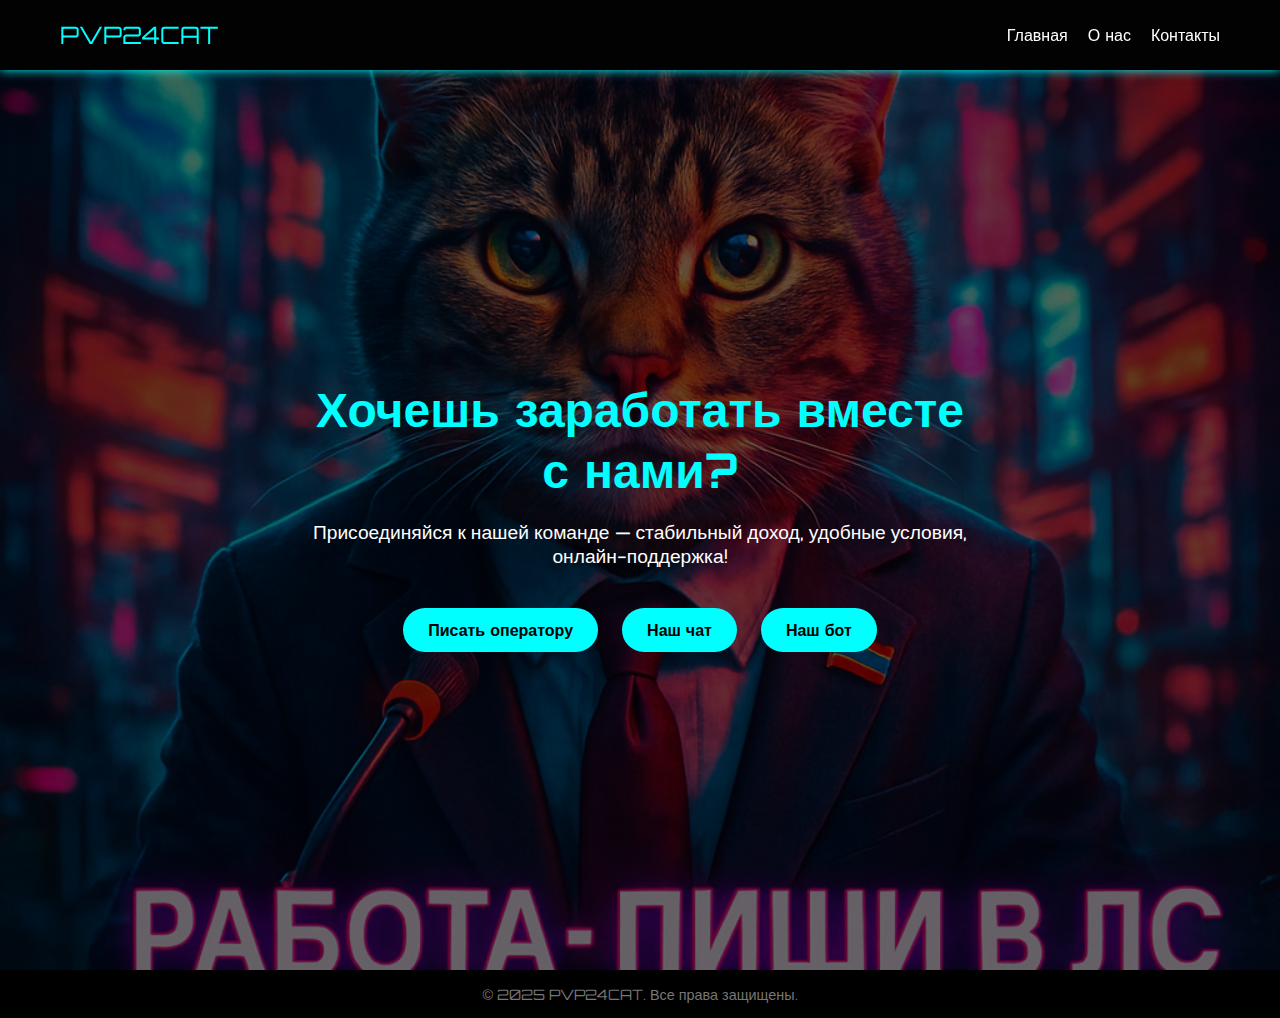
<file: index.html>
<!DOCTYPE html>
<html lang="ru">
<head>
  <meta charset="UTF-8" />
  <meta name="viewport" content="width=device-width, initial-scale=1.0" />
  <title>Cyber Cat</title>

  <link rel="stylesheet" href="style.css" />
  <link href="https://fonts.googleapis.com/css2?family=Orbitron:wght@500&display=swap" rel="stylesheet">
</head>
<body>
  <header>
    <div class="container">
      <div class="logo">
      
        <span>PVP24CAT</span>
      </div>
      <nav>
        <ul>
          <li><a href="#home">Главная</a></li>
          <li><a href="1html.html">О нас</a></li>
          <li><a href="#contact">Контакты</a></li>
        </ul>
      </nav>
    </div>
  </header>

  <section class="hero" id="home">
    <div class="overlay"></div>
    <div class="content">
      <h1>Хочешь заработать вместе с нами?</h1>
      <p>Присоединяйся к нашей команде — стабильный доход, удобные условия, онлайн-поддержка!</p>
      <div class="buttons">
        <a href="https://t.me/operator_cat24" target="_blank">Писать оператору</a>
        <a href="https://t.me/pvp24cat" target="_blank">Наш чат</a>
        <a href="https://t.me/pvp24_cat_bot" target="_blank">Наш бот</a>
      </div>
    </div>
  </section>

  <footer>
    <p>© 2025 PVP24CAT. Все права защищены.</p>
  </footer>
</body>
</html>
</file>
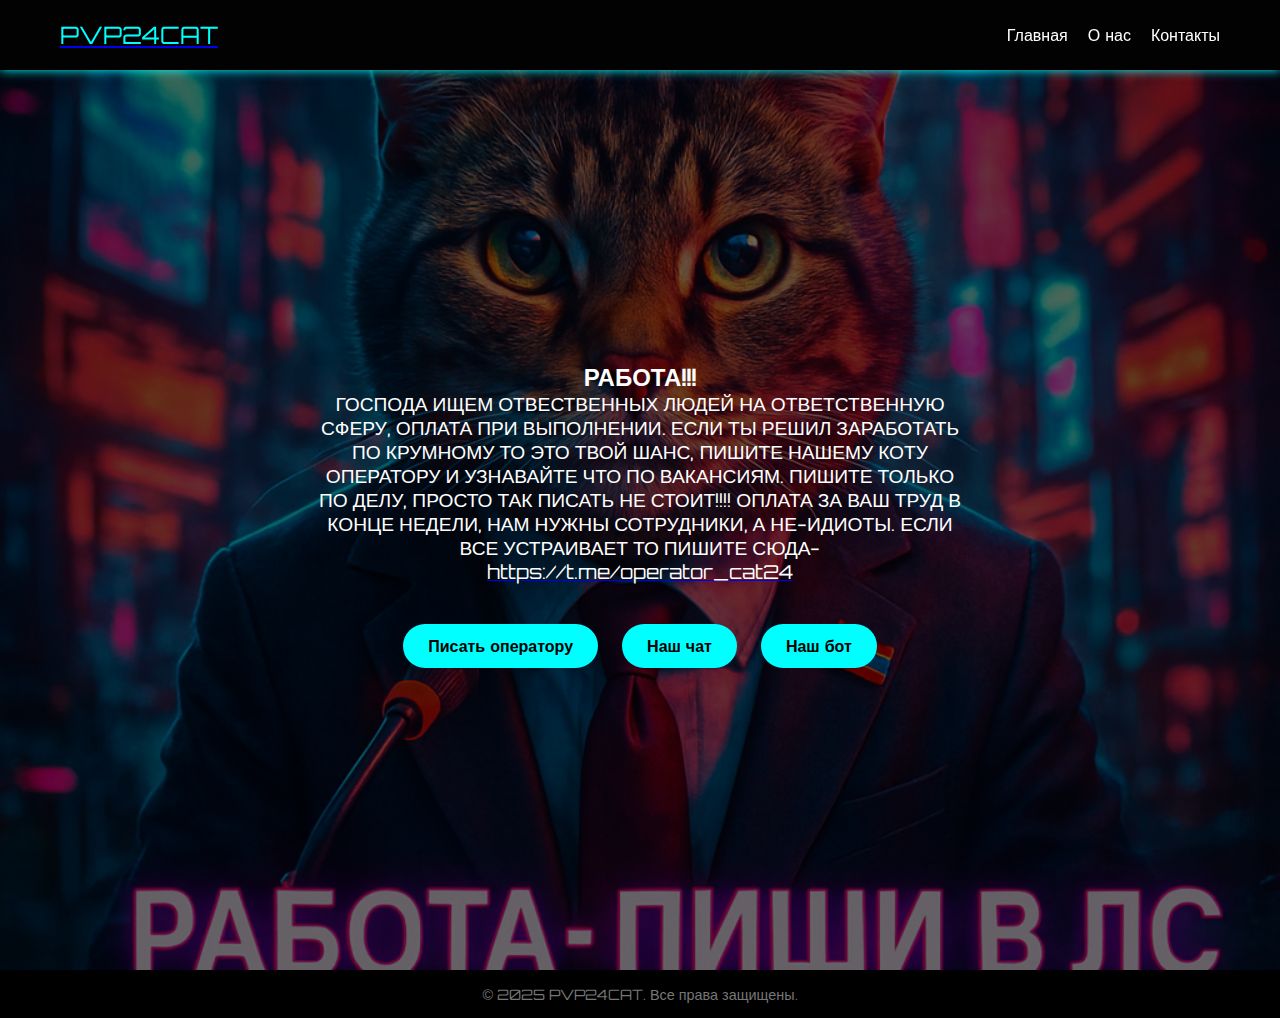
<file: 1html.html>
<!DOCTYPE html>
<html lang="ru">
<head>
  <meta charset="UTF-8" />
  <meta name="viewport" content="width=device-width, initial-scale=1.0" />
  <title>Cyber Cat</title>

  <link rel="stylesheet" href="style.css" />
  <link href="https://fonts.googleapis.com/css2?family=Orbitron:wght@500&display=swap" rel="stylesheet">
</head>
<body>
  <header>
    <div class="container">
      <div class="logo">
      
        <span><a href="index.html"><font color="aqua">PVP24CAT</font></a></span>
      </div>
      <nav>
        <ul>
          <li><a href="index.html">Главная</a></li>
          <li><a href="#about">О нас</a></li>
          <li><a href="#contact">Контакты</a></li>
        </ul>
      </nav>
    </div>
  </header>

  <section class="hero" id="home">
    <div class="overlay"></div>
    <div class="content">
      <h2>РАБОТА!!!</h2>
      <p>ГОСПОДА ИЩЕМ ОТВЕСТВЕННЫХ ЛЮДЕЙ НА ОТВЕТСТВЕННУЮ СФЕРУ, ОПЛАТА ПРИ ВЫПОЛНЕНИИ. ЕСЛИ ТЫ РЕШИЛ ЗАРАБОТАТЬ ПО КРУМНОМУ ТО ЭТО ТВОЙ ШАНС, ПИШИТЕ НАШЕМУ КОТУ ОПЕРАТОРУ И УЗНАВАЙТЕ ЧТО ПО ВАКАНСИЯМ. ПИШИТЕ ТОЛЬКО ПО ДЕЛУ, ПРОСТО ТАК ПИСАТЬ НЕ СТОИТ!!!! ОПЛАТА ЗА ВАШ ТРУД В КОНЦЕ НЕДЕЛИ, НАМ НУЖНЫ СОТРУДНИКИ, А НЕ-ИДИОТЫ. ЕСЛИ ВСЕ УСТРАИВАЕТ ТО ПИШИТЕ СЮДА-<a href="https://t.me/operator_cat24"><font color="white">https://t.me/operator_cat24</font></a></p>
      <div class="buttons">
        <a href="https://t.me/operator_cat24" target="_blank">Писать оператору</a>
        <a href="https://t.me/pvp24cat" target="_blank">Наш чат</a>
        <a href="https://t.me/pvp24_cat_bot" target="_blank">Наш бот</a>
      </div>
    </div>
  </section>

  <footer>
    <p>© 2025 PVP24CAT. Все права защищены.</p>
  </footer>
</body>
</html>
</file>
<file: style.css>
/* style.css */

* {
  margin: 0;
  padding: 0;
  box-sizing: border-box;
}

body {
  font-family: 'Orbitron', sans-serif;
  background-color: #0f0f0f;
  color: #ffffff;
}

header {
  background: rgba(0, 0, 0, 0.85);
  padding: 20px 0;
  position: sticky;
  top: 0;
  z-index: 100;
  box-shadow: 0 0 10px #0ff;
}

.container {
  max-width: 1200px;
  margin: 0 auto;
  padding: 0 20px;
  display: flex;
  align-items: center;
  justify-content: space-between;
}

.logo {
  display: flex;
  align-items: center;
  font-size: 1.5rem;
  color: #0ff;
}

.logo img {
  height: 40px;
  margin-right: 10px;
}

nav ul {
  display: flex;
  list-style: none;
  gap: 20px;
}

nav a {
  text-decoration: none;
  color: #fff;
  font-weight: 500;
  transition: color 0.3s;
}

nav a:hover {
  color: #0ff;
}

.hero {
  background: url('black.png') no-repeat center center/cover;
  height: 100vh;
  position: relative;
  display: flex;
  align-items: center;
  justify-content: center;
  text-align: center;
}

.overlay {
  position: absolute;
  top: 0;
  left: 0;
  width: 100%;
  height: 100%;
  background: rgba(0, 0, 0, 0.6);
  z-index: 1;
}

.content {
  position: relative;
  z-index: 2;
  max-width: 700px;
  padding: 20px;
}

.content h1 {
  font-size: 3rem;
  margin-bottom: 20px;
  color: #0ff;
}

.content p {
  font-size: 1.2rem;
  margin-bottom: 30px;
}

.buttons a {
  display: inline-block;
  margin: 10px;
  padding: 12px 25px;
  background: #0ff;
  color: #000;
  font-weight: bold;
  border-radius: 30px;
  text-decoration: none;
  transition: background 0.3s ease;
}

.buttons a:hover {
  background: #0cc;
}

footer {
  text-align: center;
  padding: 15px;
  background: #000;
  font-size: 0.9rem;
  color: #777;
}

@media (max-width: 768px) {
  .container {
    flex-direction: column;
  }

  nav ul {
    flex-direction: column;
    align-items: center;
    gap: 10px;
    margin-top: 10px;
  }

  .content h1 {
    font-size: 2rem;
  }

  .buttons a {
    width: 80%;
  }
}
</file>
